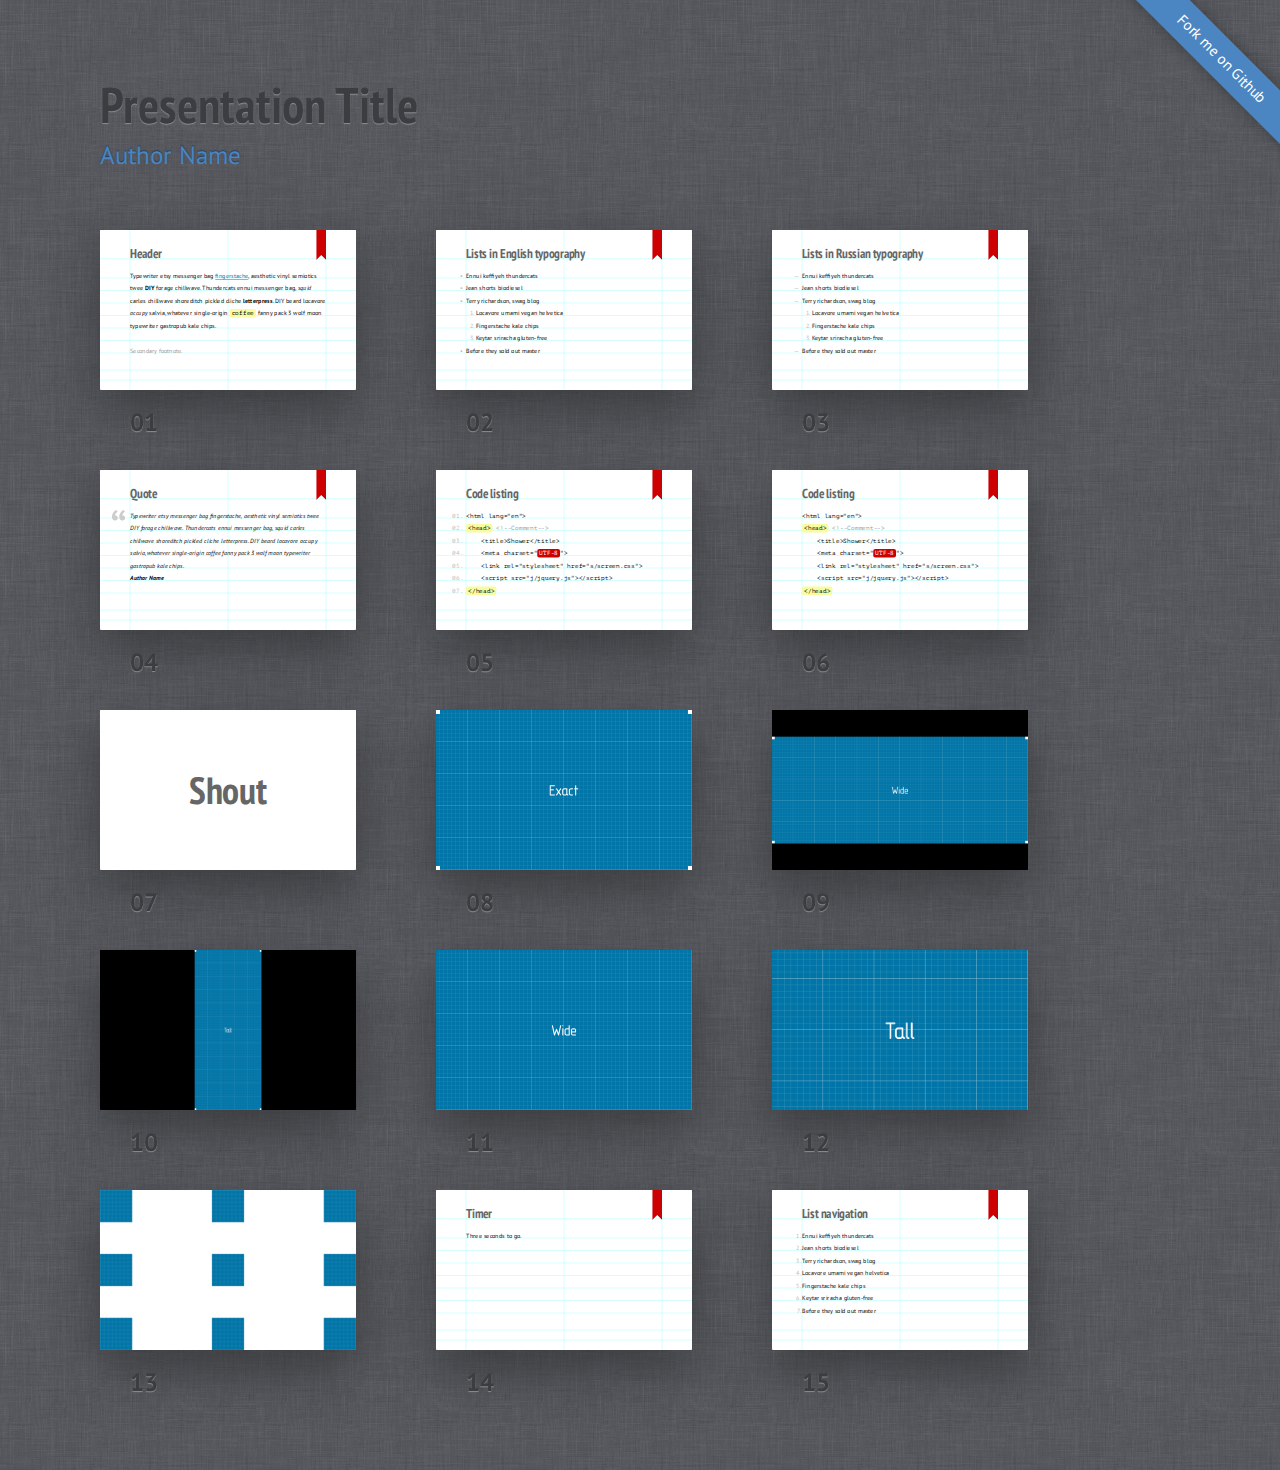
<file: test/first_deck/libraries/frameworks/shower/themes/ribbon/index.html>
<!DOCTYPE html>
<html lang="en">
<head>
	<title>Ribbon theme for Shower</title>
	<meta charset="utf-8">
	<meta name="viewport" content="width=792, user-scalable=no">
	<link rel="stylesheet" href="styles/screen.css">
	<link rel="stylesheet" href="styles/print.css" media="print">
</head>
<body class="list debug">
	<!--
		Debug class on <body> enables
		cyan grid on slides
		-->
	<header class="caption">
		<h1>Presentation Title</h1>
		<p><a href="">Author Name</a></p>
	</header>
	<section class="slide"><div>
		<h2>Header</h2>
		<p>Typewriter etsy messenger bag <a href="">fingerstache</a>, aesthetic vinyl semiotics twee <strong>DIY</strong> forage chillwave. Thundercats ennui messenger bag, <em>squid</em> carles chillwave shoreditch pickled cliche <b>letterpress</b>. DIY beard locavore <i>occupy</i> salvia, whatever single-origin <code>coffee</code> fanny pack 3 wolf moon typewriter gastropub kale chips.</p>
		<p class="note">Secondary footnote.</p>
		<footer>
			Typewriter etsy messenger bag fingerstache.
		</footer>
	</div></section>
	<section class="slide"><div>
		<h2>Lists in English typography</h2>
		<ul>
			<li>Ennui keffiyeh thundercats</li>
			<li>Jean shorts biodiesel</li>
			<li>Terry richardson, swag blog
				<ol>
					<li>Locavore umami vegan helvetica</li>
					<li>Fingerstache kale chips</li>
					<li>Keytar sriracha gluten-free</li>
				</ol>
			</li>
			<li>Before they sold out master</li>
		</ul>
		<footer>
			Typewriter etsy messenger bag fingerstache, aesthetic vinyl semiotics twee DIY forage chillwave. Thundercats ennui messenger bag.
		</footer>
	</div></section>
	<section class="slide" lang="ru"><div>
		<h2>Lists in Russian typography</h2>
		<ul>
			<li>Ennui keffiyeh thundercats</li>
			<li>Jean shorts biodiesel</li>
			<li>Terry richardson, swag blog
				<ol>
					<li>Locavore umami vegan helvetica</li>
					<li>Fingerstache kale chips</li>
					<li>Keytar sriracha gluten-free</li>
				</ol>
			</li>
			<li>Before they sold out master</li>
		</ul>
	</div></section>
	<section class="slide"><div>
		<h2>Quote</h2>
		<figure>
			<blockquote>
				<p>Typewriter etsy messenger bag fingerstache, aesthetic vinyl semiotics twee DIY forage chillwave. Thundercats ennui messenger bag, squid carles chillwave shoreditch pickled cliche letterpress. DIY beard locavore occupy salvia, whatever single-origin coffee fanny pack 3 wolf moon typewriter gastropub kale chips.</p>
			</blockquote>
			<figcaption>Author Name</figcaption>
		</figure>
	</div></section>
	<section class="slide"><div>
		<h2>Code listing</h2>
		<pre>
			<code>&lt;html lang="en"&gt;</code>
			<code><mark>&lt;head&gt;</mark> <mark class="comment">&lt;!--Comment--&gt;</mark></code>
			<code>    &lt;title&gt;Shower&lt;/title&gt;</code>
			<code>    &lt;meta charset="<mark class="important">UTF-8</mark>"&gt;</code>
			<code>    &lt;link rel="stylesheet" href="s/screen.css"&gt;</code>
			<code>    &lt;script src="j/jquery.js"&gt;&lt;/script&gt;</code>
			<code><mark>&lt;/head&gt;</mark></code>
		</pre>
	</div></section>
	<section class="slide"><div>
		<h2>Code listing</h2>
		<pre><code>&lt;html lang="en"&gt;
<mark>&lt;head&gt;</mark> <mark class="comment">&lt;!--Comment--&gt;</mark>
    &lt;title&gt;Shower&lt;/title&gt;
    &lt;meta charset="<mark class="important">UTF-8</mark>"&gt;
    &lt;link rel="stylesheet" href="s/screen.css"&gt;
    &lt;script src="j/jquery.js"&gt;&lt;/script&gt;
<mark>&lt;/head&gt;</mark></code></pre>
	</div></section>
	<section class="slide shout"><div>
		<h2>Shout</h2>
	</div></section>
	<section class="slide cover"><div>
		<img src="pictures/exact.png" alt="">
	</div></section>
	<section class="slide cover w"><div>
		<img src="pictures/wide.png" alt="">
	</div></section>
	<section class="slide cover h"><div>
		<img src="pictures/tall.png" alt="">
		<footer>
			Typewriter etsy messenger bag fingerstache, aesthetic vinyl semiotics twee DIY forage chillwave. Thundercats ennui messenger bag.
		</footer>
	</div></section>
	<section class="slide cover h"><div>
		<img src="pictures/wide.png" alt="">
	</div></section>
	<section class="slide cover w"><div>
		<img src="pictures/tall.png" alt="">
	</div></section>
	<section class="slide shout"><div>
		<img src="pictures/square.png" alt="" class="place t l">
		<img src="pictures/square.png" alt="" class="place t">
		<img src="pictures/square.png" alt="" class="place t r">
		<img src="pictures/square.png" alt="" class="place l">
		<img src="pictures/square.png" alt="" class="place m">
		<img src="pictures/square.png" alt="" class="place r">
		<img src="pictures/square.png" alt="" class="place b l">
		<img src="pictures/square.png" alt="" class="place b">
		<img src="pictures/square.png" alt="" class="place b r">
	</div></section>
	<section class="slide" data-timing="00:03"><div>
		<h2>Timer</h2>
		<p>Three seconds to go.</p>
	</div></section>
	<section class="slide"><div>
		<h2>List navigation</h2>
		<ol>
			<li>Ennui keffiyeh thundercats</li>
			<li class="next">Jean shorts biodiesel</li>
			<li class="next">Terry richardson, swag blog</li>
			<li class="next">Locavore umami vegan helvetica</li>
			<li class="next">Fingerstache kale chips</li>
			<li class="next">Keytar sriracha gluten-free</li>
			<li class="next">Before they sold out master</li>
		</ol>
	</div></section>
	<p class="badge"><a href="https://github.com/shower/shower">Fork me on Github</a></p>
	<!--
		To hide progress bar from entire presentation
		just remove “progress” element.
		-->
	<div class="progress"><div></div></div>
	<script src="../../shower.js"></script>
	<!-- Copyright © 2010–2013 Vadim Makeev — pepelsbey.net -->
</body>
</html>
</file>
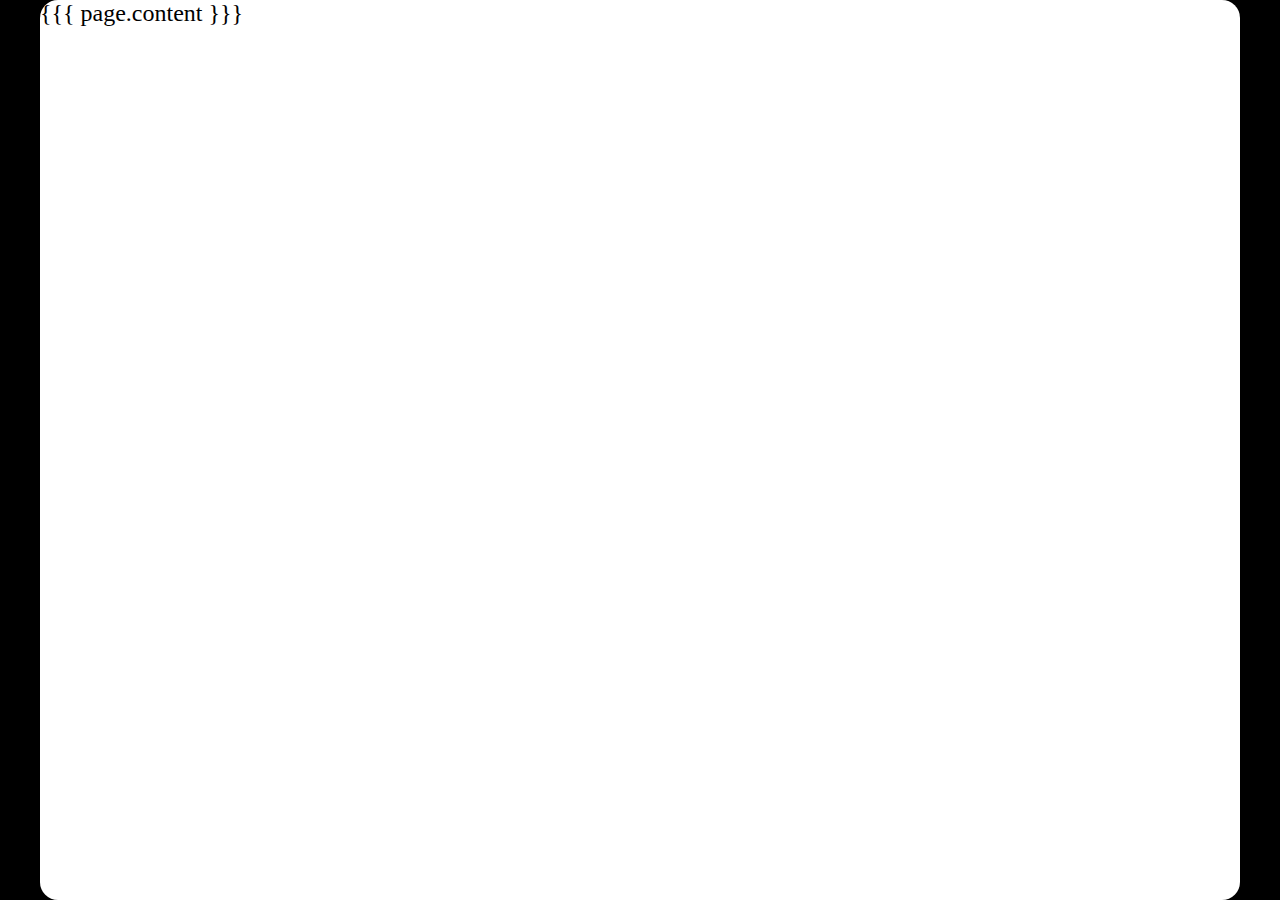
<file: test/first_deck/libraries/frameworks/dzslides/layouts/deck.html>
<!DOCTYPE html>

<meta charset="utf-8">
<title>The Title Of Your Presentation</title>

<!-- Your Slides -->
<!-- One section is one slide -->

{{{ page.content }}}

<!-- Your Style -->
<!-- Define the style of your presentation -->

<!-- Maybe a font from http://www.google.com/webfonts ? -->
<link href='http://fonts.googleapis.com/css?family=Oswald' rel='stylesheet'>

<style>
  html, .view body { background-color: black; counter-reset: slideidx; }
  body, .view section { background-color: white; border-radius: 12px }
  /* A section is a slide. It's size is 800x600, and this will never change */
  section, .view head > title {
      /* The font from Google */
      font-family: 'Oswald', arial, serif;
      font-size: 30px;
  }

  .view section:after {
    counter-increment: slideidx;
    content: counter(slideidx, decimal-leading-zero);
    position: absolute; bottom: -80px; right: 100px;
    color: white;
  }

  .view head > title {
    color: white;
    text-align: center;
    margin: 1em 0 1em 0;
  }

  h1, h2 {
    margin-top: 200px;
    text-align: center;
    font-size: 80px;
  }
  h3 {
    margin: 100px 0 50px 100px;
  }

  ul {
      margin: 50px 200px;
  }

  p {
    margin: 75px;
    font-size: 50px;
  }

  blockquote {
    height: 100%;
    background-color: black;
    color: white;
    font-size: 60px;
    padding: 50px;
  }
  blockquote:before {
    content: open-quote;
  }
  blockquote:after {
    content: close-quote;
  }

  /* Figures are displayed full-page, with the caption
     on top of the image/video */
  figure {
    background-color: black;
    width: 100%;
    height: 100%;
  }
  figure > * {
    position: absolute;
  }
  figure > img, figure > video {
    width: 100%; height: 100%;
  }
  figcaption {
    margin: 70px;
    font-size: 50px;
  }

  footer {
    position: absolute;
    bottom: 0;
    width: 100%;
    padding: 40px;
    text-align: right;
    background-color: #F3F4F8;
    border-top: 1px solid #CCC;
  }

  /* Transition effect */
  /* Feel free to change the transition effect for original
     animations. See here:
     https://developer.mozilla.org/en/CSS/CSS_transitions
     How to use CSS3 Transitions: */
  section {
    -moz-transition: left 400ms linear 0s;
    -webkit-transition: left 400ms linear 0s;
    -ms-transition: left 400ms linear 0s;
    transition: left 400ms linear 0s;
  }
  .view section {
    -moz-transition: none;
    -webkit-transition: none;
    -ms-transition: none;
    transition: none;
  }

  .view section[aria-selected] {
    border: 5px red solid;
  }

  /* Before */
  section { left: -150%; }
  /* Now */
  section[aria-selected] { left: 0; }
  /* After */
  section[aria-selected] ~ section { left: +150%; }

  /* Incremental elements */

  /* By default, visible */
  .incremental > * { opacity: 1; }

  /* The current item */
  .incremental > *[aria-selected] { opacity: 1; }

  /* The items to-be-selected */
  .incremental > *[aria-selected] ~ * { opacity: 0; }

  /* The progressbar, at the bottom of the slides, show the global
     progress of the presentation. */
  #progress-bar {
    height: 2px;
    background: #AAA;
  }
</style>

<!--  dzslides core
#
#
#     __  __  __       .  __   ___  __
#    |  \  / /__` |    | |  \ |__  /__`
#    |__/ /_ .__/ |___ | |__/ |___ .__/ core :€
#
#
# The following block of code is not supposed to be edited.
# But if you want to change the behavior of these slides,
# feel free to hack it!
#
-->

<div id="progress-bar"></div>

<!-- Default Style -->
<style>
  * { margin: 0; padding: 0; -moz-box-sizing: border-box; -webkit-box-sizing: border-box; box-sizing: border-box; }
  [role="note"] { display: none; }
  body {
    width: 800px; height: 600px;
    margin-left: -400px; margin-top: -300px;
    position: absolute; top: 50%; left: 50%;
    overflow: hidden;
    display: none;
  }
  .view body {
    position: static;
    margin: 0; padding: 0;
    width: 100%; height: 100%;
    display: inline-block;
    overflow: visible; overflow-x: hidden;
    /* undo Dz.onresize */
    transform: none !important;
    -moz-transform: none !important;
    -webkit-transform: none !important;
    -o-transform: none !important;
    -ms-transform: none !important;
  }
  .view head, .view head > title { display: block }
  section {
    position: absolute;
    pointer-events: none;
    width: 100%; height: 100%;
  }
  .view section {
    pointer-events: auto;
    position: static;
    width: 800px; height: 600px;
    margin: -150px -200px;
    float: left;

    transform: scale(.4);
    -moz-transform: scale(.4);
    -webkit-transform: scale(.4);
    -o-transform: scale(.4);
    -ms-transform: scale(.4);
  }
  .view section > * { pointer-events: none; }
  section[aria-selected] { pointer-events: auto; }
  html { overflow: hidden; }
  html.view { overflow: visible; }
  body.loaded { display: block; }
  .incremental {visibility: hidden; }
  .incremental[active] {visibility: visible; }
  #progress-bar{
    bottom: 0;
    position: absolute;
    -moz-transition: width 400ms linear 0s;
    -webkit-transition: width 400ms linear 0s;
    -ms-transition: width 400ms linear 0s;
    transition: width 400ms linear 0s;
  }
  .view #progress-bar {
    display: none;
  }
</style>

<script>
  var Dz = {
    remoteWindows: [],
    idx: -1,
    step: 0,
    html: null,
    slides: null,
    progressBar : null,
    params: {
      autoplay: "1"
    }
  };

  Dz.init = function() {
    document.body.className = "loaded";
    this.slides = Array.prototype.slice.call($$("body > section"));
    this.progressBar = $("#progress-bar");
    this.html = document.body.parentNode;
    this.setupParams();
    this.onhashchange();
    this.setupTouchEvents();
    this.onresize();
    this.setupView();
  }

  Dz.setupParams = function() {
    var p = window.location.search.substr(1).split('&');
    p.forEach(function(e, i, a) {
      var keyVal = e.split('=');
      Dz.params[keyVal[0]] = decodeURIComponent(keyVal[1]);
    });
  // Specific params handling
    if (!+this.params.autoplay)
      $$.forEach($$("video"), function(v){ v.controls = true });
  }

  Dz.onkeydown = function(aEvent) {
    // Don't intercept keyboard shortcuts
    if (aEvent.altKey
      || aEvent.ctrlKey
      || aEvent.metaKey
      || aEvent.shiftKey) {
      return;
    }
    if ( aEvent.keyCode == 37 // left arrow
      || aEvent.keyCode == 38 // up arrow
      || aEvent.keyCode == 33 // page up
    ) {
      aEvent.preventDefault();
      this.back();
    }
    if ( aEvent.keyCode == 39 // right arrow
      || aEvent.keyCode == 40 // down arrow
      || aEvent.keyCode == 34 // page down
    ) {
      aEvent.preventDefault();
      this.forward();
    }
    if (aEvent.keyCode == 35) { // end
      aEvent.preventDefault();
      this.goEnd();
    }
    if (aEvent.keyCode == 36) { // home
      aEvent.preventDefault();
      this.goStart();
    }
    if (aEvent.keyCode == 32) { // space
      aEvent.preventDefault();
      this.toggleContent();
    }
    if (aEvent.keyCode == 70) { // f
      aEvent.preventDefault();
      this.goFullscreen();
    }
    if (aEvent.keyCode == 79) { // o
      aEvent.preventDefault();
      this.toggleView();
    }
  }

  /* Touch Events */

  Dz.setupTouchEvents = function() {
    var orgX, newX;
    var tracking = false;

    var db = document.body;
    db.addEventListener("touchstart", start.bind(this), false);
    db.addEventListener("touchmove", move.bind(this), false);

    function start(aEvent) {
      aEvent.preventDefault();
      tracking = true;
      orgX = aEvent.changedTouches[0].pageX;
    }

    function move(aEvent) {
      if (!tracking) return;
      newX = aEvent.changedTouches[0].pageX;
      if (orgX - newX > 100) {
        tracking = false;
        this.forward();
      } else {
        if (orgX - newX < -100) {
          tracking = false;
          this.back();
        }
      }
    }
  }

  Dz.setupView = function() {
    document.body.addEventListener("click", function ( e ) {
      if (!Dz.html.classList.contains("view")) return;
      if (!e.target || e.target.nodeName != "SECTION") return;

      Dz.html.classList.remove("view");
      Dz.setCursor(Dz.slides.indexOf(e.target) + 1);
    }, false);
  }

  /* Adapt the size of the slides to the window */

  Dz.onresize = function() {
    var db = document.body;
    var sx = db.clientWidth / window.innerWidth;
    var sy = db.clientHeight / window.innerHeight;
    var transform = "scale(" + (1/Math.max(sx, sy)) + ")";

    db.style.MozTransform = transform;
    db.style.WebkitTransform = transform;
    db.style.OTransform = transform;
    db.style.msTransform = transform;
    db.style.transform = transform;
  }


  Dz.getNotes = function(aIdx) {
    var s = $("section:nth-of-type(" + aIdx + ")");
    var d = s.$("[role='note']");
    return d ? d.innerHTML : "";
  }

  Dz.onmessage = function(aEvent) {
    var argv = aEvent.data.split(" "), argc = argv.length;
    argv.forEach(function(e, i, a) { a[i] = decodeURIComponent(e) });
    var win = aEvent.source;
    if (argv[0] === "REGISTER" && argc === 1) {
      this.remoteWindows.push(win);
      this.postMsg(win, "REGISTERED", document.title, this.slides.length);
      this.postMsg(win, "CURSOR", this.idx + "." + this.step);
      return;
    }
    if (argv[0] === "BACK" && argc === 1)
      this.back();
    if (argv[0] === "FORWARD" && argc === 1)
      this.forward();
    if (argv[0] === "START" && argc === 1)
      this.goStart();
    if (argv[0] === "END" && argc === 1)
      this.goEnd();
    if (argv[0] === "TOGGLE_CONTENT" && argc === 1)
      this.toggleContent();
    if (argv[0] === "SET_CURSOR" && argc === 2)
      window.location.hash = "#" + argv[1];
    if (argv[0] === "GET_CURSOR" && argc === 1)
      this.postMsg(win, "CURSOR", this.idx + "." + this.step);
    if (argv[0] === "GET_NOTES" && argc === 1)
      this.postMsg(win, "NOTES", this.getNotes(this.idx));
  }

  Dz.toggleContent = function() {
    // If a Video is present in this new slide, play it.
    // If a Video is present in the previous slide, stop it.
    var s = $("section[aria-selected]");
    if (s) {
      var video = s.$("video");
      if (video) {
        if (video.ended || video.paused) {
          video.play();
        } else {
          video.pause();
        }
      }
    }
  }

  Dz.setCursor = function(aIdx, aStep) {
    // If the user change the slide number in the URL bar, jump
    // to this slide.
    aStep = (aStep != 0 && typeof aStep !== "undefined") ? "." + aStep : ".0";
    window.location.hash = "#" + aIdx + aStep;
  }

  Dz.onhashchange = function() {
    var cursor = window.location.hash.split("#"),
        newidx = 1,
        newstep = 0;
    if (cursor.length == 2) {
      newidx = ~~cursor[1].split(".")[0];
      newstep = ~~cursor[1].split(".")[1];
      if (newstep > Dz.slides[newidx - 1].$$('.incremental > *').length) {
        newstep = 0;
        newidx++;
      }
    }
    this.setProgress(newidx, newstep);
    if (newidx != this.idx) {
      this.setSlide(newidx);
    }
    if (newstep != this.step) {
      this.setIncremental(newstep);
    }
    for (var i = 0; i < this.remoteWindows.length; i++) {
      this.postMsg(this.remoteWindows[i], "CURSOR", this.idx + "." + this.step);
    }
  }

  Dz.back = function() {
    if (this.idx == 1 && this.step == 0) {
      return;
    }
    if (this.step == 0) {
      this.setCursor(this.idx - 1,
                     this.slides[this.idx - 2].$$('.incremental > *').length);
    } else {
      this.setCursor(this.idx, this.step - 1);
    }
  }

  Dz.forward = function() {
    if (this.idx >= this.slides.length &&
        this.step >= this.slides[this.idx - 1].$$('.incremental > *').length) {
        return;
    }
    if (this.step >= this.slides[this.idx - 1].$$('.incremental > *').length) {
      this.setCursor(this.idx + 1, 0);
    } else {
      this.setCursor(this.idx, this.step + 1);
    }
  }

  Dz.goStart = function() {
    this.setCursor(1, 0);
  }

  Dz.goEnd = function() {
    var lastIdx = this.slides.length;
    var lastStep = this.slides[lastIdx - 1].$$('.incremental > *').length;
    this.setCursor(lastIdx, lastStep);
  }

  Dz.toggleView = function() {
    this.html.classList.toggle("view");

    if (this.html.classList.contains("view")) {
      $("section[aria-selected]").scrollIntoView(true);
    }
  }

  Dz.setSlide = function(aIdx) {
    this.idx = aIdx;
    var old = $("section[aria-selected]");
    var next = $("section:nth-of-type("+ this.idx +")");
    if (old) {
      old.removeAttribute("aria-selected");
      var video = old.$("video");
      if (video) {
        video.pause();
      }
    }
    if (next) {
      next.setAttribute("aria-selected", "true");
      if (this.html.classList.contains("view")) {
        next.scrollIntoView();
      }
      var video = next.$("video");
      if (video && !!+this.params.autoplay) {
        video.play();
      }
    } else {
      // That should not happen
      this.idx = -1;
      // console.warn("Slide doesn't exist.");
    }
  }

  Dz.setIncremental = function(aStep) {
    this.step = aStep;
    var old = this.slides[this.idx - 1].$('.incremental > *[aria-selected]');
    if (old) {
      old.removeAttribute('aria-selected');
    }
    var incrementals = $$('.incremental');
    if (this.step <= 0) {
      $$.forEach(incrementals, function(aNode) {
        aNode.removeAttribute('active');
      });
      return;
    }
    var next = this.slides[this.idx - 1].$$('.incremental > *')[this.step - 1];
    if (next) {
      next.setAttribute('aria-selected', true);
      next.parentNode.setAttribute('active', true);
      var found = false;
      $$.forEach(incrementals, function(aNode) {
        if (aNode != next.parentNode)
          if (found)
            aNode.removeAttribute('active');
          else
            aNode.setAttribute('active', true);
        else
          found = true;
      });
    } else {
      setCursor(this.idx, 0);
    }
    return next;
  }

  Dz.goFullscreen = function() {
    var html = $('html'),
        requestFullscreen = html.requestFullscreen || html.requestFullScreen || html.mozRequestFullScreen || html.webkitRequestFullScreen;
    if (requestFullscreen) {
      requestFullscreen.apply(html);
    }
  }
  
  Dz.setProgress = function(aIdx, aStep) {
    var slide = $("section:nth-of-type("+ aIdx +")");
    if (!slide)
      return;
    var steps = slide.$$('.incremental > *').length + 1,
        slideSize = 100 / (this.slides.length - 1),
        stepSize = slideSize / steps;
    this.progressBar.style.width = ((aIdx - 1) * slideSize + aStep * stepSize) + '%';
  }
  
  Dz.postMsg = function(aWin, aMsg) { // [arg0, [arg1...]]
    aMsg = [aMsg];
    for (var i = 2; i < arguments.length; i++)
      aMsg.push(encodeURIComponent(arguments[i]));
    aWin.postMessage(aMsg.join(" "), "*");
  }
  
  function init() {
    Dz.init();
    window.onkeydown = Dz.onkeydown.bind(Dz);
    window.onresize = Dz.onresize.bind(Dz);
    window.onhashchange = Dz.onhashchange.bind(Dz);
    window.onmessage = Dz.onmessage.bind(Dz);
  }

  window.onload = init;
</script>


<script> // Helpers
  if (!Function.prototype.bind) {
    Function.prototype.bind = function (oThis) {

      // closest thing possible to the ECMAScript 5 internal IsCallable
      // function 
      if (typeof this !== "function")
      throw new TypeError(
        "Function.prototype.bind - what is trying to be fBound is not callable"
      );

      var aArgs = Array.prototype.slice.call(arguments, 1),
          fToBind = this,
          fNOP = function () {},
          fBound = function () {
            return fToBind.apply( this instanceof fNOP ? this : oThis || window,
                   aArgs.concat(Array.prototype.slice.call(arguments)));
          };

      fNOP.prototype = this.prototype;
      fBound.prototype = new fNOP();

      return fBound;
    };
  }

  var $ = (HTMLElement.prototype.$ = function(aQuery) {
    return this.querySelector(aQuery);
  }).bind(document);

  var $$ = (HTMLElement.prototype.$$ = function(aQuery) {
    return this.querySelectorAll(aQuery);
  }).bind(document);

  $$.forEach = function(nodeList, fun) {
    Array.prototype.forEach.call(nodeList, fun);
  }

</script>
<!-- vim: set fdm=marker: -->
</file>
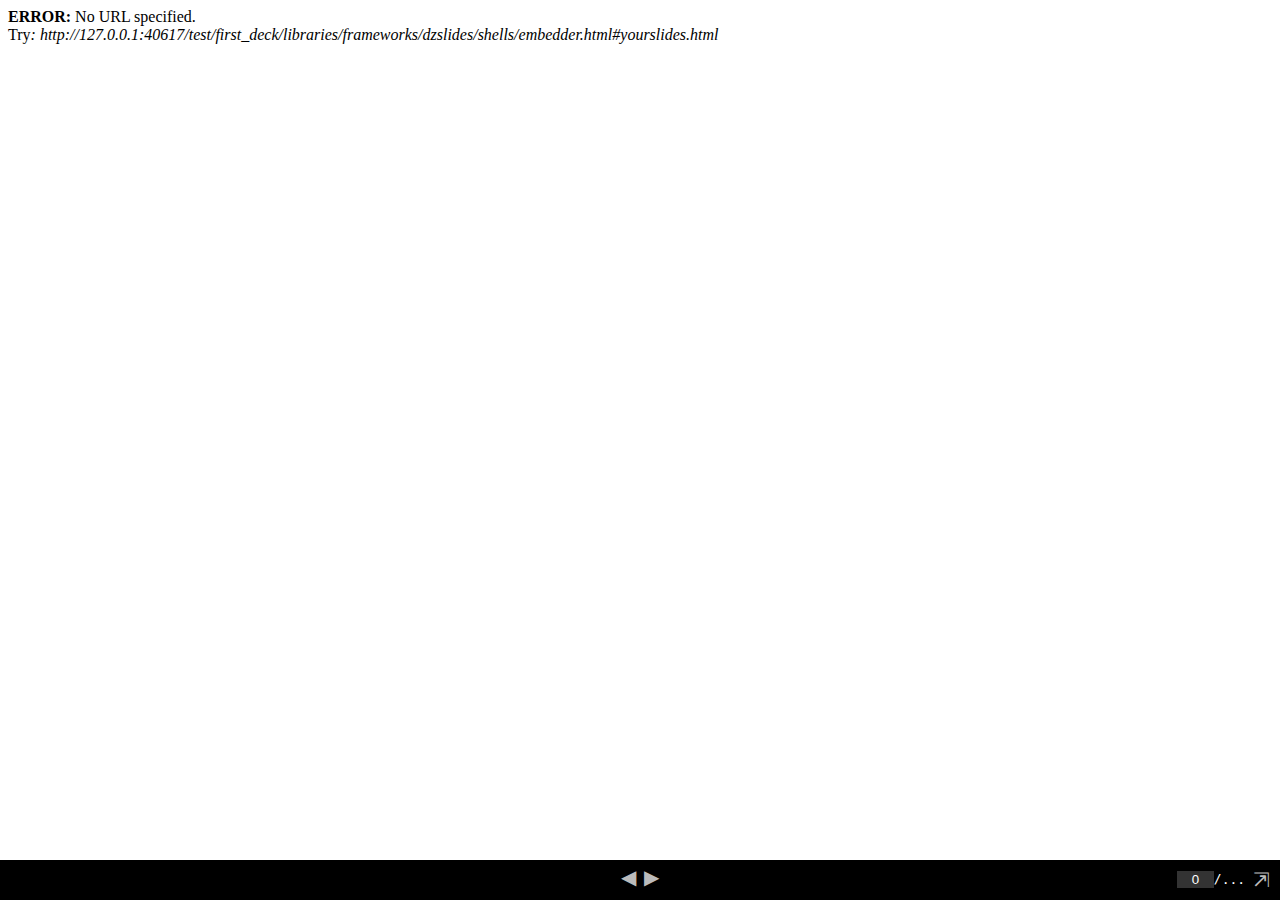
<file: test/first_deck/libraries/frameworks/dzslides/shells/embedder.html>
<!DOCTYPE html>

<meta charset="utf8">
<title>...</title>

<div id="slides">
  <iframe allowfullscreen mozallowfullscreen webkitallowfullscreen></iframe>
</div>
<div id="controls">
  <button title="prev" id="back" onclick="Dz.back()">&#9664;</button>
  <button title="next" id="forward" onclick="Dz.forward()">&#9654;</button>
  <div id="rightcontrols">
    <input onchange="Dz.setCursor(this.value)" size="2" id="slideidx" value="0" />/<span id="slidecount">...</span>
    <button title="Go fullscreen or open in a new window" id="fullscreen" onclick="Dz.goFullscreen()">&#8689;</button>
  </div>
</div>

<style>
  html { height: 100%;}
  body {
    margin: 0;
    background-color: black;
    height: 100%;
    width: 100%;
  }
  #slides, #controls {
    left: 0;
    position: absolute;
    right: 0;
  }
  #controls {
    color: white;
    font-family: monospace;
    height: 30px;
    line-height: 30px;
    padding: 5px;
  }
  #slides {
    bottom: 40px;
    top: 0;
  }
  iframe {
    border: none;
    background-color: white;
    height: 100%;
    width: 100%;
  }
  #controls {
    bottom: 0;
    float: right;
    font-size: 13px;
    text-align: center;
  }
  #controls button[disabled] {color: #333;}
  button {
    background-color: transparent;
    border: none;
    cursor: pointer;
    color: #bbb;
    padding: 0;
    font-size: 20px;
    line-height: 100%;
    -webkit-user-select: none;
    -khtml-user-select: none;
    -moz-user-select: none;
    -o-user-select: none;
    user-select: none;
    position: relative;
  }
  button:hover {
    color: white;
  }
  button:active {
    top: 1px;
    left: 1px;
  }
  #slideidx {
    border: none;
    background-color: rgba(255, 255, 255, 0.2);
    color: white;
    text-align: center;
  }
  #rightcontrols * { vertical-align: middle; }
  #rightcontrols {
    bottom: 4px;
    position: absolute;
    top: 4px;
    right: 10px;
  }
  #fullscreen {-moz-transform: scaleX(-1);-webkit-transform: scaleX(-1);-o-transform: scaleX(-1);-ms-transform: scaleX(-1);transform: scaleX(-1);}
</style>

<script>
  var Dz = {
    view: null,
    url: null,
    idx: 1,
    count: null,
    iframe: null
  };
  
  Dz.init = function() {
    this.loadIframe();
  }
  
  Dz.onkeydown = function(aEvent) {
    // Don't intercept keyboard shortcuts
    if (aEvent.altKey
      || aEvent.ctrlKey
      || aEvent.metaKey
      || aEvent.shiftKey) {
      return;
    }
    if ( aEvent.keyCode == 37 // left arrow
      || aEvent.keyCode == 38 // up arrow
      || aEvent.keyCode == 33 // page up
    ) {
      aEvent.preventDefault();
      this.back();
    }
    if ( aEvent.keyCode == 39 // right arrow
      || aEvent.keyCode == 40 // down arrow
      || aEvent.keyCode == 34 // page down
    ) {
      aEvent.preventDefault();
      this.forward();
    }
    if (aEvent.keyCode == 35) { // end
      aEvent.preventDefault();
      this.goEnd();
    }
    if (aEvent.keyCode == 36) { // home
      aEvent.preventDefault();
      this.goStart();
    }
    if (aEvent.keyCode == 32) { // space
      aEvent.preventDefault();
      this.toggleContent();
    }
    if (aEvent.keyCode == 70) { // f
      aEvent.preventDefault();
      this.goFullscreen();
    }
  }
  
  Dz.onmessage = function(aEvent) {
    if (aEvent.source === this.view) {
      var argv = aEvent.data.split(" "), argc = argv.length;
      argv.forEach(function(e, i, a) { a[i] = decodeURIComponent(e) });
      if (argv[0] === "CURSOR" && argc === 2) {
        var cursor = argv[1].split(".");
        this.idx = ~~cursor[0];
        this.step = ~~cursor[1];
        $("#slideidx").value = this.idx;
        $("#back").disabled = this.idx == 1;
        $("#forward").disabled = this.idx == this.count;
      }
      if (argv[0] === "REGISTERED" && argc === 3) {
        $("#slidecount").innerHTML = this.count = argv[2];
        document.title = argv[1];
      }
    }
  }
  
  /* Get url from hash or prompt and store it */
  
  Dz.getUrl = function() {
    var u = window.location.hash.split("#")[1];
    if (!u) {
      u = window.prompt("What is the URL of the slides?");
      if (u) {
        window.location.hash = u.split("#")[0];
        return u;
      }
      u = "<style>body{background-color:white;color:black}</style>";
      u += "<strong>ERROR:</strong> No URL specified.<br>";
      u += "Try<em>: " + document.location + "#yourslides.html</em>";
      u = "data:text/html," + encodeURIComponent(u);
    }
    return u;
  }
  
  Dz.loadIframe = function() {
    this.iframe = $("iframe");
    this.iframe.src = this.url = this.getUrl();
    this.iframe.onload = function() {
      Dz.view = this.contentWindow;
      Dz.postMsg(Dz.view, "REGISTER");
    }
  }
  
  Dz.toggleContent = function() {
    this.postMsg(this.view, "TOGGLE_CONTENT");
  }
  
  Dz.onhashchange = function() {
    this.loadIframe();
  }
  
  Dz.back = function() {
    this.postMsg(this.view, "BACK");
  }

  Dz.forward = function() {
    this.postMsg(this.view, "FORWARD");
  }

  Dz.goStart = function() {
    this.postMsg(this.view, "START");
  }

  Dz.goEnd = function() {
    this.postMsg(this.view, "END");
  }

  Dz.setCursor = function(aCursor) {
    this.postMsg(this.view, "SET_CURSOR", aCursor);
  }

  Dz.goFullscreen = function() {
    var requestFullscreen = this.iframe.requestFullscreen || this.iframe.requestFullScreen || this.iframe.mozRequestFullScreen || this.iframe.webkitRequestFullScreen;
    if (requestFullscreen) {
      requestFullscreen.apply(this.iframe);
    } else {
      window.open(this.url + "#" + this.idx, '', 'width=800,height=600,personalbar=0,toolbar=0,scrollbars=1,resizable=1');
    }
  }
  
  Dz.postMsg = function(aWin, aMsg) { // [arg0, [arg1...]]
    aMsg = [aMsg];
    for (var i = 2; i < arguments.length; i++)
      aMsg.push(encodeURIComponent(arguments[i]));
    aWin.postMessage(aMsg.join(" "), "*");
  }

  function init() {
    Dz.init();
    window.onkeydown = Dz.onkeydown.bind(Dz);
    window.onhashchange = Dz.loadIframe.bind(Dz);
    window.onmessage = Dz.onmessage.bind(Dz);
  }

  window.onload = init;
</script>


<script> // Helpers
  if (!Function.prototype.bind) {
    Function.prototype.bind = function (oThis) {

      // closest thing possible to the ECMAScript 5 internal IsCallable
      // function 
      if (typeof this !== "function")
      throw new TypeError(
        "Function.prototype.bind - what is trying to be fBound is not callable"
      );

      var aArgs = Array.prototype.slice.call(arguments, 1),
          fToBind = this,
          fNOP = function () {},
          fBound = function () {
            return fToBind.apply( this instanceof fNOP ? this : oThis || window,
                   aArgs.concat(Array.prototype.slice.call(arguments)));
          };

      fNOP.prototype = this.prototype;
      fBound.prototype = new fNOP();

      return fBound;
    };
  }

  var $ = (HTMLElement.prototype.$ = function(aQuery) {
    return this.querySelector(aQuery);
  }).bind(document);

</script>
</file>
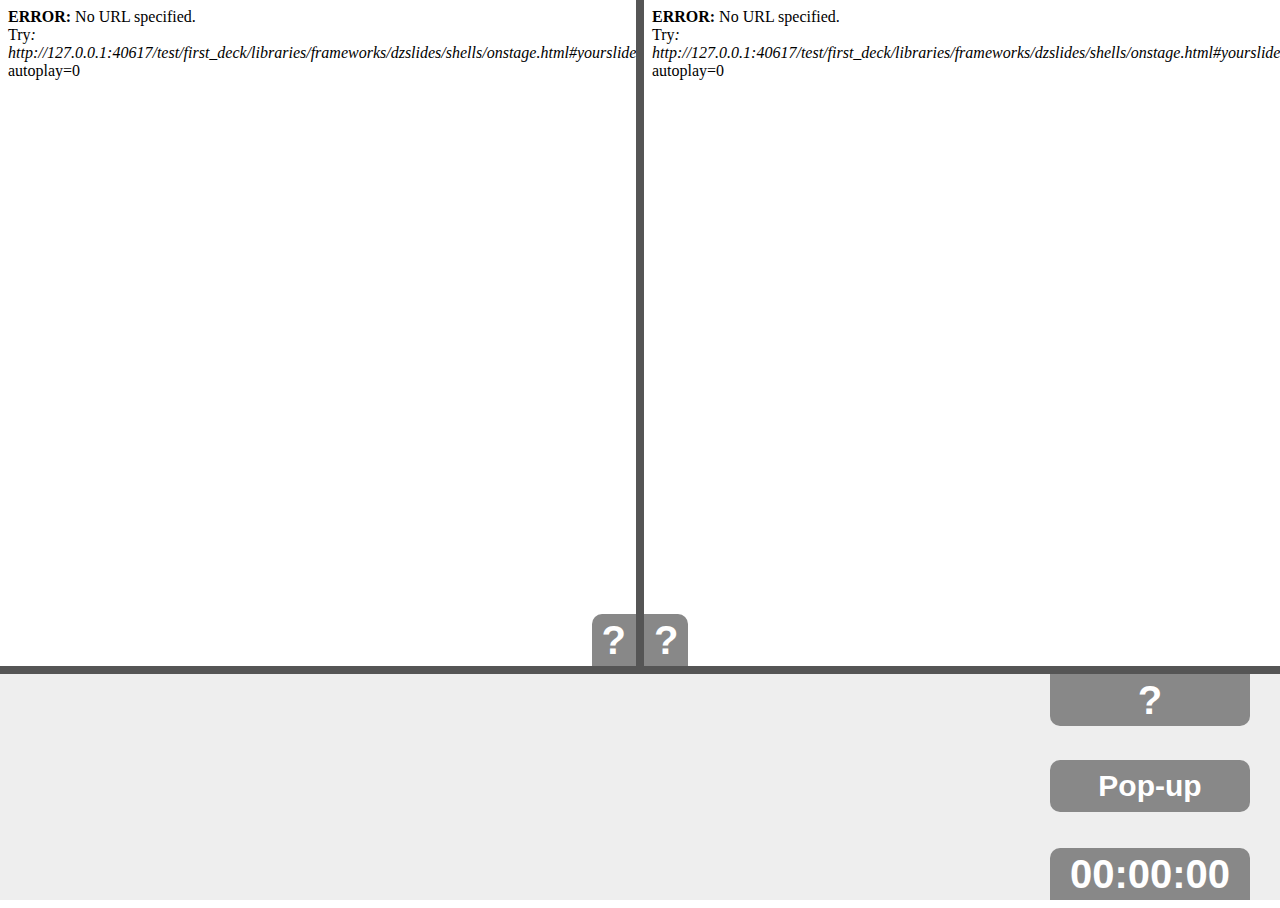
<file: test/first_deck/libraries/frameworks/dzslides/shells/onstage.html>
<!DOCTYPE html>

<meta charset="utf8">
<title>DZSlides</title>

<div id="present">
  <iframe></iframe>
</div>

<div id="future">
  <iframe></iframe>
</div>

<div id="slideidx" onclick="Dz.setCursor(prompt('Go to slide...','1'));">?</div>
<div id="nextslideidx">?</div>

<div id="notes">
  <p id="content"></p>
</div>

<div id="slidecount">?</div>
<button id="popup-button" onclick="Dz.popup()">Pop-up</button>

<div id="time">
  <span id="hours">00</span>:<span id="minutes">00</span>:<span id="seconds">00</span>
</div>

<style>
  html, body {
    height: 100%;
    color: white;
  }

  body {
    font-family: sans-serif;
    overflow: hidden;
  }

  #present, #future {
    bottom: 234px;
    position: absolute;
    top: 0;
    z-index: 5;
  }

  #present {
    left: 0;
    right: 50%;
    border-right: 4px solid #555;
  }

  #future {
    left: 50%;
    right: 0;
    border-left: 4px solid #555;
  }

  #notes {
    background: #EEE;
    border-top: 8px solid #555;
    bottom: 0;
    color: #444;
    font-size: 30px;
    height: 226px;
    left: 0;
    padding: 0 250px 0 20px;
    position: absolute;
    right: 0;
    overflow: auto;
  }

  #time {
    background: #888;
    border-top-left-radius: 10px;
    border-top-right-radius: 10px;
    bottom: 0;
    font-size: 40px;
    font-weight: bold;
    height: 52px;
    line-height: 52px;
    right: 30px;
    position: absolute;
    text-align: center;
    width: 200px;
  }

  iframe {
    border: none;
    height: 100%;
    pointer-events: none;
    width: 100%;
  }

  #slideidx,
  #nextslideidx, 
  #slidecount {
    background: #888;
    font-size: 40px;
    font-weight: bold;
    height: 52px;
    line-height: 52px;
    margin: 0;
    position: absolute;
    text-align: center;
    z-index: 10;
  }

  #slideidx,
  #nextslideidx {
    border-bottom: 4px solid #555;
    bottom: 230px;
    padding: 0 10px;
  }

  #slideidx {
    border-right: 4px solid #555;
    border-top-left-radius: 10px;
    cursor: pointer;
    right: 50%;
  }

  #nextslideidx {
    border-left: 4px solid #555;
    border-top-right-radius: 10px;
    left: 50%;
  }

  #slidecount {
    border-bottom-left-radius: 10px;
    border-bottom-right-radius: 10px;
    border-top: 4px solid #555;
    bottom: 174px;
    width: 200px;
    right: 30px;
  }

  #popup-button {
    bottom: 88px;
    background: #888;
    border: none;
    border-radius: 10px;
    color: #FFF;
    cursor: pointer;
    height: 52px;
    font-size: 30px;
    font-weight: bold;
    position: absolute;
    right: 30px;
    width: 200px;
    z-index: 10;
  }
</style>

<script>
  var Dz = {
    views: {},
    notes: null,
    url: null,
    idx: 1
  };
  
  Dz.init = function() {
    this.startClock();
    this.loadIframes();
  }
  
  Dz.onkeydown = function(aEvent) {
    // Don't intercept keyboard shortcuts
    if (aEvent.altKey
      || aEvent.ctrlKey
      || aEvent.metaKey
      || aEvent.shiftKey) {
      return;
    }
    if ( aEvent.keyCode == 37 // left arrow
      || aEvent.keyCode == 38 // up arrow
      || aEvent.keyCode == 33 // page up
    ) {
      aEvent.preventDefault();
      this.back();
    }
    if ( aEvent.keyCode == 39 // right arrow
      || aEvent.keyCode == 40 // down arrow
      || aEvent.keyCode == 34 // page down
    ) {
      aEvent.preventDefault();
      this.forward();
    }
    if (aEvent.keyCode == 35) { // end
      aEvent.preventDefault();
      this.goEnd();
    }
    if (aEvent.keyCode == 36) { // home
      aEvent.preventDefault();
      this.goStart();
    }
    if (aEvent.keyCode == 32) { // space
      aEvent.preventDefault();
      this.toggleContent();
    }
  }
  
  Dz.onmessage = function(aEvent) {
    var argv = aEvent.data.split(" "), argc = argv.length;
    argv.forEach(function(e, i, a) { a[i] = decodeURIComponent(e) });
    if (argv[0] === "CURSOR" && argc === 2) {
      if (aEvent.source === this.views.present) {
        var cursor = argv[1].split(".");
        this.postMsg(this.views.present, "GET_NOTES");
        this.idx = ~~cursor[0];
        this.step = ~~cursor[1];
        $("#slideidx").innerHTML = argv[1];
        this.postMsg(this.views.future, "SET_CURSOR", this.idx + "." + (this.step + 1));
        if (this.views.remote)
          this.postMsg(this.views.remote, "SET_CURSOR", argv[1]);
      } else {
        $("#nextslideidx").innerHTML = +argv[1] < 0 ? "END" : argv[1];
      }
    }
    if (aEvent.source === this.views.present) {
      if (argv[0] === "NOTES" && argc === 2)
        $("#notes > #content").innerHTML = this.notes = argv[1];
      if (argv[0] === "REGISTERED" && argc === 3)
        $("#slidecount").innerHTML = argv[2];
    }
  }
  
  /* Get url from hash or prompt and store it */
  
  Dz.getUrl = function() {
    var u = window.location.hash.split("#")[1];
    if (!u) {
      u = window.prompt("What is the URL of the slides?");
      if (u) {
        window.location.hash = u.split("#")[0];
        return u;
      }
      u = "<style>body{background-color:white;color:black}</style>";
      u += "<strong>ERROR:</strong> No URL specified.<br>";
      u += "Try<em>: " + document.location + "#yourslides.html</em>";
      u = "data:text/html," + encodeURIComponent(u);
    }
    return u;
  }
  
  Dz.loadIframes = function() {
    var present = $("#present iframe");
    var future = $("#future iframe");
    this.url = this.getUrl();
    present.src = future.src = this.url + '?autoplay=0';
    present.onload = future.onload = function() {
      var id = this.parentNode.id;
      Dz.views[id] = this.contentWindow;
      if (Dz.views.present && Dz.views.future) {
        Dz.postMsg(Dz.views.present, "REGISTER");
        Dz.postMsg(Dz.views.future, "REGISTER");
      }
    }
  }

  Dz.toggleContent = function() {
    if (this.views.remote)
      this.postMsg(this.views.remote, "TOGGLE_CONTENT");
  }
  
  Dz.onhashchange = function() {
    this.loadIframe();
  }
  
  Dz.back = function() {
    this.postMsg(this.views.present, "BACK");
  }

  Dz.forward = function() {
    this.postMsg(this.views.present, "FORWARD");
  }

  Dz.goStart = function() {
    this.postMsg(this.views.present, "START");
  }

  Dz.goEnd = function() {
    this.postMsg(this.views.present, "END");
  }

  Dz.setCursor = function(aCursor) {
    this.postMsg(this.views.present, "SET_CURSOR", aCursor);
  }

  Dz.popup = function() {
    this.views.remote = window.open(this.url + "#" + this.idx, 'slides', 'width=800,height=600,personalbar=0,toolbar=0,scrollbars=1,resizable=1');
  }
  
  Dz.postMsg = function(aWin, aMsg) { // [arg0, [arg1...]]
    aMsg = [aMsg];
    for (var i = 2; i < arguments.length; i++)
      aMsg.push(encodeURIComponent(arguments[i]));
    aWin.postMessage(aMsg.join(" "), "*");
  }
  
  Dz.startClock = function() {
    var addZero = function(num) {
      return num < 10 ? '0' + num : num;
    }
    setInterval(function() {
      var now = new Date();
      $("#hours").innerHTML = addZero(now.getHours());
      $("#minutes").innerHTML = addZero(now.getMinutes());
      $("#seconds").innerHTML = addZero(now.getSeconds());
    }, 1000);
  }

  function init() {
    Dz.init();
    window.onkeydown = Dz.onkeydown.bind(Dz);
    window.onhashchange = Dz.loadIframes.bind(Dz);
    window.onmessage = Dz.onmessage.bind(Dz);
  }

  window.onload = init;
</script>


<script> // Helpers
  if (!Function.prototype.bind) {
    Function.prototype.bind = function (oThis) {

      // closest thing possible to the ECMAScript 5 internal IsCallable
      // function 
      if (typeof this !== "function")
      throw new TypeError(
        "Function.prototype.bind - what is trying to be fBound is not callable"
      );

      var aArgs = Array.prototype.slice.call(arguments, 1),
          fToBind = this,
          fNOP = function () {},
          fBound = function () {
            return fToBind.apply( this instanceof fNOP ? this : oThis || window,
                   aArgs.concat(Array.prototype.slice.call(arguments)));
          };

      fNOP.prototype = this.prototype;
      fBound.prototype = new fNOP();

      return fBound;
    };
  }

  var $ = (HTMLElement.prototype.$ = function(aQuery) {
    return this.querySelector(aQuery);
  }).bind(document);

  var $$ = (HTMLElement.prototype.$$ = function(aQuery) {
    return this.querySelectorAll(aQuery);
  }).bind(document);

</script>
</file>
<file: test/first_deck/libraries/frameworks/shower/themes/ribbon/styles/screen.css>
@font-face{font-family:'PT Sans';src:url(../fonts/PTSans.woff) format("woff")}@font-face{font-weight:bold;font-family:'PT Sans';src:url(../fonts/PTSans.Bold.woff) format("woff")}@font-face{font-style:italic;font-family:'PT Sans';src:url(../fonts/PTSans.Italic.woff) format("woff")}@font-face{font-style:italic;font-weight:bold;font-family:'PT Sans';src:url(../fonts/PTSans.Bold.Italic.woff) format("woff")}@font-face{font-family:'PT Sans Narrow';font-weight:bold;src:url(../fonts/PTSans.Narrow.Bold.woff) format("woff")}@font-face{font-family:'PT Mono';src:url(../fonts/PTMono.woff) format("woff")}html,body,div,span,applet,object,iframe,h1,h2,h3,h4,h5,h6,p,blockquote,pre,a,abbr,acronym,address,big,cite,code,del,dfn,em,img,ins,kbd,q,s,samp,small,strike,strong,sub,sup,tt,var,b,u,i,center,dl,dt,dd,ol,ul,li,fieldset,form,label,legend,table,caption,tbody,tfoot,thead,tr,th,td,article,aside,canvas,details,embed,figure,figcaption,footer,header,hgroup,menu,nav,output,ruby,section,summary,time,mark,audio,video{margin:0;padding:0;border:0;font-size:100%;font:inherit;vertical-align:baseline}article,aside,details,figcaption,figure,footer,header,hgroup,menu,nav,section{display:block}body{line-height:1}ol,ul{list-style:none}blockquote,q{quotes:none}blockquote:before,blockquote:after,q:before,q:after{content:'';content:none}table{border-collapse:collapse;border-spacing:0}body{counter-reset:slide;font:25px/2 "PT Sans",sans-serif}.slide{width:1024px;height:640px;background:#fff url(../images/ribbon.svg) 865px 0 no-repeat;color:#000;-webkit-text-size-adjust:none;-moz-text-size-adjust:none;-ms-text-size-adjust:none}.slide:after{position:absolute;counter-increment:slide;content:counter(slide, decimal-leading-zero);line-height:1}.debug .slide{background:url(../images/ribbon.svg) 865px 0 no-repeat,url(../images/grid-16x10.svg) no-repeat,#fff}.slide>div{position:absolute;top:0;left:0;overflow:hidden;padding:70px 120px 0;width:784px;height:570px}.slide h2{margin:0 0 37px;color:#666;font:bold 50px/1 "PT Sans Narrow",sans-serif}.slide p{margin:0 0 50px}.slide p.note{color:#999}.slide a{border-bottom:0.1em solid;color:#0174A7;text-decoration:none}.slide b,.slide strong{font-weight:bold}.slide i,.slide em{font-style:italic}.slide kbd,.slide code,.slide samp{padding:3px 8px;border-radius:8px;background:#FAFAA2;color:#000;-moz-tab-size:4;-o-tab-size:4;tab-size:4;line-height:1;font-family:"PT Mono",monospace}.slide blockquote{font-style:italic}.slide blockquote:before{position:absolute;margin:-16px 0 0 -80px;color:#CCC;font:200px/1 "PT Sans",sans-serif;content:'\201C'}.slide blockquote+figcaption{margin:-50px 0 40px;font-style:italic;font-weight:bold}.slide ol,.slide ul{margin:0 0 50px;counter-reset:list}.slide ol li,.slide ul li{text-indent:-2em}.slide ol li:before,.slide ul li:before{display:inline-block;width:2em;color:#BBB;text-align:right}.slide ol ol,.slide ol ul,.slide ul ol,.slide ul ul{margin:0 0 0 39px}.slide ul>li:before{content:'\2022\00A0\00A0'}.slide ul>li:lang(ru):before{content:'\2014\00A0\00A0'}.slide ol>li:before{counter-increment:list;content:counter(list) ".\00A0"}.slide pre{margin:0 0 49px;padding:1px 0 0;counter-reset:code;white-space:normal}.slide pre code{display:block;padding:0;background:none;white-space:pre;line-height:50px}.slide pre code:before{position:absolute;margin:0 0 0 -110px;width:100px;color:#BBB;text-align:right;counter-increment:code;content:counter(code, decimal-leading-zero) "."}.slide pre code:only-child:before{content:''}.slide pre mark{padding:3px 8px;border-radius:8px;background:#F7FCA0;color:#000;font-style:normal}.slide pre mark.important{background:#C00;color:#FFF;font-weight:normal}.slide pre mark.comment{padding:0;background:none;color:#999}.slide.cover{background:#000}.slide.cover img,.slide.cover svg,.slide.cover video,.slide.cover object,.slide.cover canvas{position:absolute;top:0;left:0;z-index:-1}.slide.cover.w img,.slide.cover.w svg,.slide.cover.w video,.slide.cover.w object,.slide.cover.w canvas{top:50%;width:100%;-webkit-transform:translateY(-50%);-moz-transform:translateY(-50%);-ms-transform:translateY(-50%);-o-transform:translateY(-50%);transform:translateY(-50%)}.slide.cover.h img,.slide.cover.h svg,.slide.cover.h video,.slide.cover.h object,.slide.cover.h canvas{left:50%;height:100%;-webkit-transform:translateX(-50%);-moz-transform:translateX(-50%);-ms-transform:translateX(-50%);-o-transform:translateX(-50%);transform:translateX(-50%)}.slide.cover.w.h img,.slide.cover.w.h svg,.slide.cover.w.h video,.slide.cover.w.h object,.slide.cover.w.h canvas{top:0;left:0;-webkit-transform:none;-moz-transform:none;-ms-transform:none;-o-transform:none;transform:none}.slide.shout{background-image:none}.slide.shout h2{position:absolute;top:50%;left:0;width:100%;text-align:center;line-height:1;font-size:150px;-webkit-transform:translateY(-50%);-moz-transform:translateY(-50%);-ms-transform:translateY(-50%);-o-transform:translateY(-50%);transform:translateY(-50%)}.slide .place{position:absolute}.slide .place.t,.slide .place.m,.slide .place.b{left:50%;-webkit-transform:translateX(-50%);-moz-transform:translateX(-50%);-ms-transform:translateX(-50%);-o-transform:translateX(-50%);transform:translateX(-50%)}.slide .place.t{top:0}.slide .place.b{bottom:0}.slide .place.l,.slide .place.m,.slide .place.r{top:50%;-webkit-transform:translateY(-50%);-moz-transform:translateY(-50%);-ms-transform:translateY(-50%);-o-transform:translateY(-50%);transform:translateY(-50%)}.slide .place.l{left:0}.slide .place.m{-webkit-transform:translate(-50%, -50%);-moz-transform:translate(-50%, -50%);-ms-transform:translate(-50%, -50%);-o-transform:translate(-50%, -50%);transform:translate(-50%, -50%)}.slide .place.r{right:0;left:auto}.slide .place.t.l,.slide .place.t.r,.slide .place.b.r,.slide .place.b.l{-webkit-transform:none;-moz-transform:none;-ms-transform:none;-o-transform:none;transform:none}.slide .place.t.l,.slide .place.t.r{top:0}.slide .place.b.r,.slide .place.b.l{top:auto}.list{position:absolute;clip:rect(0, auto, auto, 0);padding:80px 0 40px 100px;background:#585a5e url(../images/linen.png)}@media (-webkit-min-device-pixel-ratio: 2), (min-resolution: 192dpi){.list{background-image:url(../images/linen@2x.png);background-size:50%}}.list:after{clear:both;display:block;content:''}.list .caption{margin:0 0 50px;color:#3C3D40;text-shadow:0 1px 1px #8d8e90}.list .caption h1{font:bold 50px/1 "PT Sans Narrow",sans-serif}.list .caption a{color:#4B86C2;text-shadow:0 -1px 1px #1f3f60;text-decoration:none}.list .caption a:hover{color:#5394D7}.list .badge{position:absolute;top:0;right:0;overflow:hidden;visibility:hidden;width:11em;height:11em;line-height:2.5;font-size:15px}.list .badge a{position:absolute;bottom:50%;right:-50%;left:-50%;visibility:visible;background:#4B86C2;box-shadow:0 0 1em rgba(0,0,0,0.3);color:#FFF;text-decoration:none;text-align:center;-webkit-transform-origin:50% 100%;-moz-transform-origin:50% 100%;-ms-transform-origin:50% 100%;-o-transform-origin:50% 100%;transform-origin:50% 100%;-webkit-transform:rotate(45deg) translateY(-1em);-moz-transform:rotate(45deg) translateY(-1em);-ms-transform:rotate(45deg) translateY(-1em);-o-transform:rotate(45deg) translateY(-1em);transform:rotate(45deg) translateY(-1em);-webkit-transition:background 0.3s linear;-moz-transition:background 0.3s linear;-o-transition:background 0.3s linear;transition:background 0.3s linear}.list .badge a:hover{background:#5394D7}.list .slide{position:relative;float:left;margin:0 -412px -220px 0;-webkit-transform-origin:0 0;-moz-transform-origin:0 0;-ms-transform-origin:0 0;-o-transform-origin:0 0;transform-origin:0 0;-webkit-transform:scale(0.5);-moz-transform:scale(0.5);-ms-transform:scale(0.5);-o-transform:scale(0.5);transform:scale(0.5)}@media (max-width: 1324px){.list .slide{margin:0 -688px -400px 0;-webkit-transform:scale(0.25);-moz-transform:scale(0.25);-ms-transform:scale(0.25);-o-transform:scale(0.25);transform:scale(0.25)}}.list .slide:before{position:absolute;top:0;left:0;z-index:-1;width:512px;height:320px;box-shadow:0 0 30px rgba(0,0,0,0.005),0 20px 50px rgba(42,43,45,0.6);border-radius:2px;content:'';-webkit-transform-origin:0 0;-moz-transform-origin:0 0;-ms-transform-origin:0 0;-o-transform-origin:0 0;transform-origin:0 0;-webkit-transform:scale(2);-moz-transform:scale(2);-ms-transform:scale(2);-o-transform:scale(2);transform:scale(2)}@media (max-width: 1324px){.list .slide:before{width:256px;height:160px;-webkit-transform:scale(4);-moz-transform:scale(4);-ms-transform:scale(4);-o-transform:scale(4);transform:scale(4)}}.list .slide:after{bottom:-80px;left:120px;color:#3C3D40;text-shadow:0 1px 1px #8d8e90;font-weight:bold;-webkit-transform-origin:0 0;-moz-transform-origin:0 0;-ms-transform-origin:0 0;-o-transform-origin:0 0;transform-origin:0 0;-webkit-transform:scale(2);-moz-transform:scale(2);-ms-transform:scale(2);-o-transform:scale(2);transform:scale(2)}@media (max-width: 1324px){.list .slide:after{bottom:-104px;-webkit-transform:scale(4);-moz-transform:scale(4);-ms-transform:scale(4);-o-transform:scale(4);transform:scale(4)}}.list .slide:hover:before{box-shadow:0 0 0 10px rgba(42,43,45,0.3),0 20px 50px rgba(42,43,45,0.6)}.list .slide:target:before{box-shadow:0 0 0 1px #305f8d,0 0 0 10px #3c7cbd,0 20px 50px rgba(42,43,45,0.6)}@media (max-width: 1324px){.list .slide:target:before{box-shadow:0 0 0 1px #305f8d,0 0 0 10px #3c7cbd,0 20px 50px rgba(42,43,45,0.6)}}.list .slide:target:after{text-shadow:0 1px 1px rgba(42,43,45,0.6);color:#4B86C2}.list .slide>div:before{position:absolute;top:0;right:0;bottom:0;left:0;z-index:2;content:''}.list .slide footer{position:absolute;left:0;right:0;bottom:-500px;z-index:1;padding:20px 120px;background:#FAFAA2;box-shadow:0 0 0 2px rgba(0,0,0,0.05) inset;-webkit-transition:bottom 0.4s;-moz-transition:bottom 0.4s;-o-transition:bottom 0.4s;transition:bottom 0.4s}.list .slide:hover footer{bottom:0}.full{position:absolute;top:50%;left:50%;overflow:hidden;margin:-320px 0 0 -512px;width:1024px;height:640px;background:#000}.full .caption,.full .badge{display:none}.full .slide{position:absolute;top:0;left:0;clip:rect(0, 0, 0, 0)}.full .slide:after{left:120px;bottom:81px;color:#CCC;line-height:18px;font-size:25px}.full .slide:target{clip:rect(0, auto, auto, 0)}.full .slide.cover,.full .slide.shout{z-index:1}.full .slide.cover:after,.full .slide.shout:after{content:''}.full .slide footer{display:none}.full li.next{display:none}.full li.next.active{display:block}.full .progress{position:absolute;right:118px;bottom:40px;left:118px}.full .progress div{width:0;height:10px;box-shadow:0 0 0 1px rgba(255,255,255,0.4);border-radius:5px;background:rgba(177,177,177,0.4);-webkit-transition:width 0.2s linear;-moz-transition:width 0.2s linear;-o-transition:width 0.2s linear;transition:width 0.2s linear}
</file>
<file: test/first_deck/libraries/frameworks/shower/themes/ribbon/styles/print.css>
@page{margin:0;size:1024px 640px}.list{padding:0;background:none}.list *{-webkit-print-color-adjust:exact}.list .caption,.list .badge{display:none}.list .slide{float:none;margin:0;-webkit-transform:none;-moz-transform:none;-ms-transform:none;-o-transform:none;transform:none}.list .slide:before{display:none}.list .slide:after,.list .slide:target:after{bottom:80px;color:#CCC;text-shadow:none;line-height:18px;font-weight:normal;-webkit-transform:none;-moz-transform:none;-ms-transform:none;-o-transform:none;transform:none}.list .slide footer{display:none}.list .slide.cover,.list .slide.shout{z-index:1}.list .slide.cover:after,.list .slide.shout:after{content:''}.list .slide.cover{background:#000}
</file>
